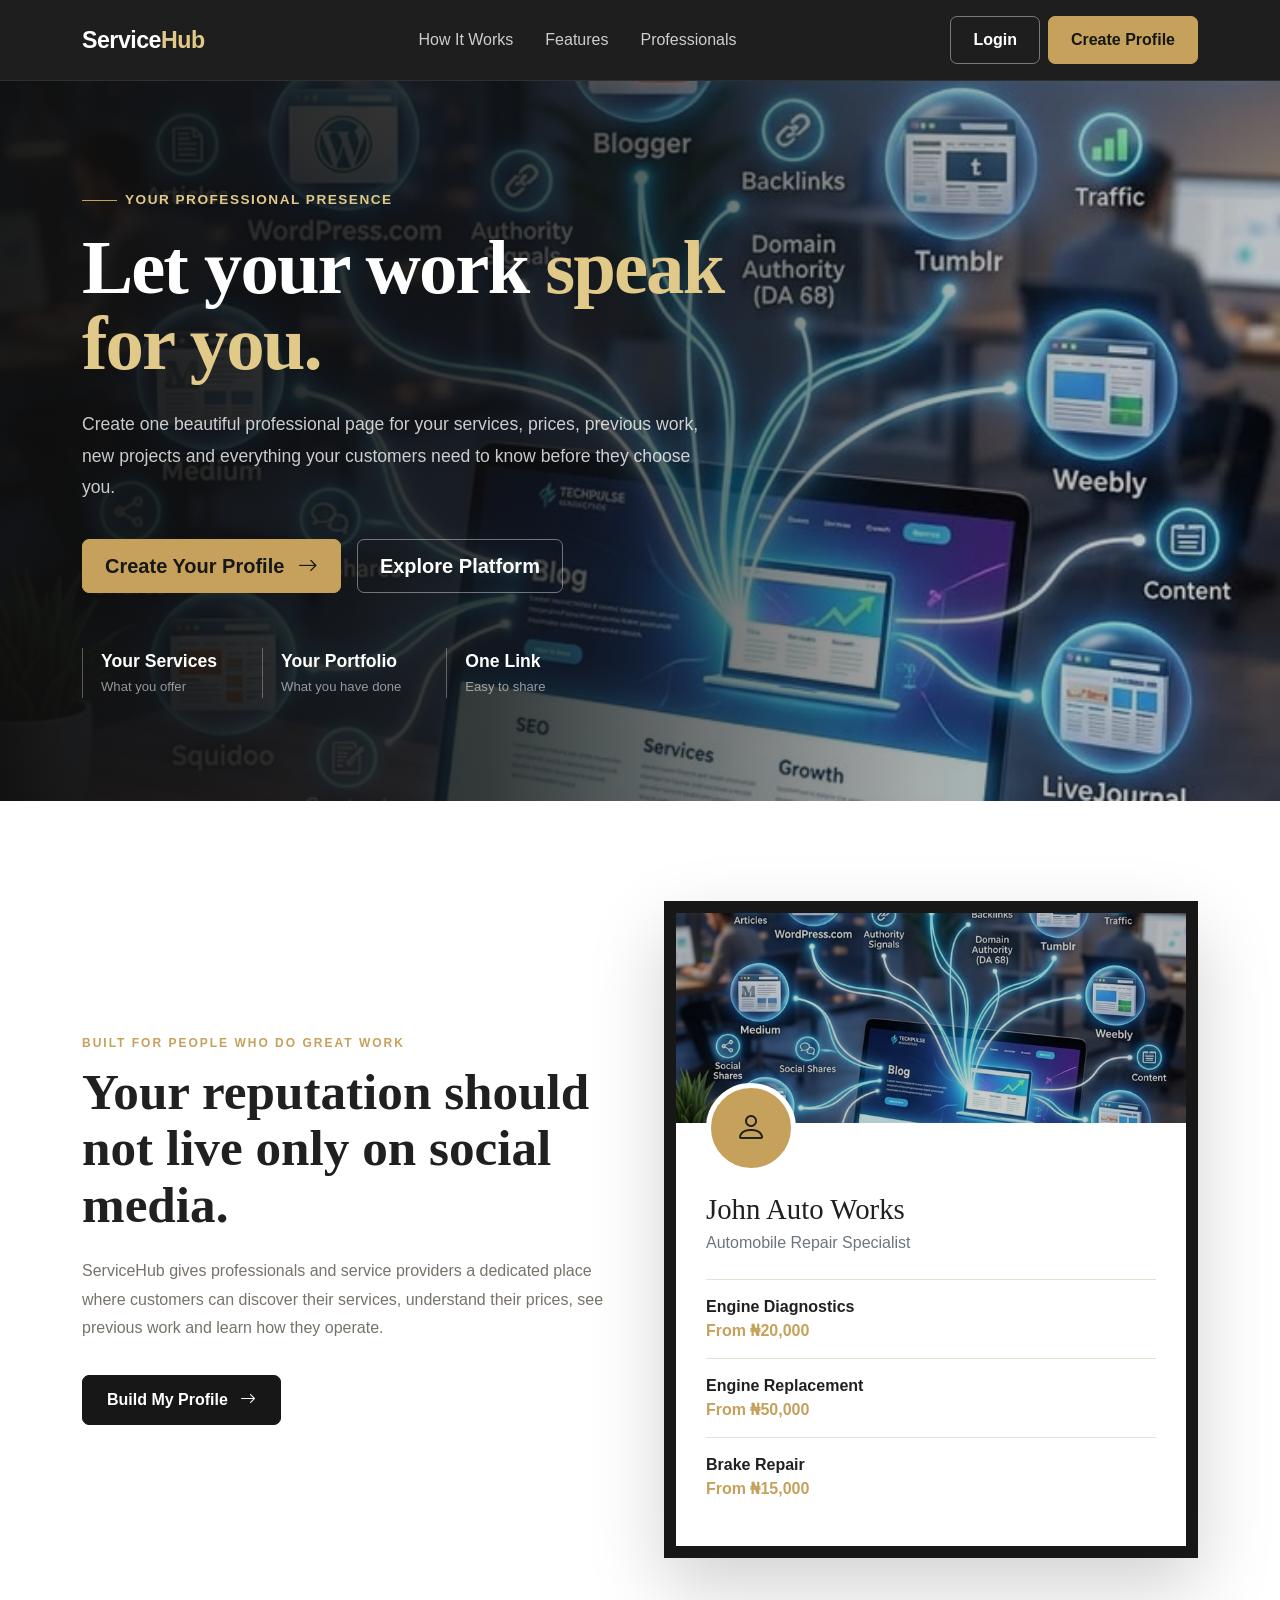
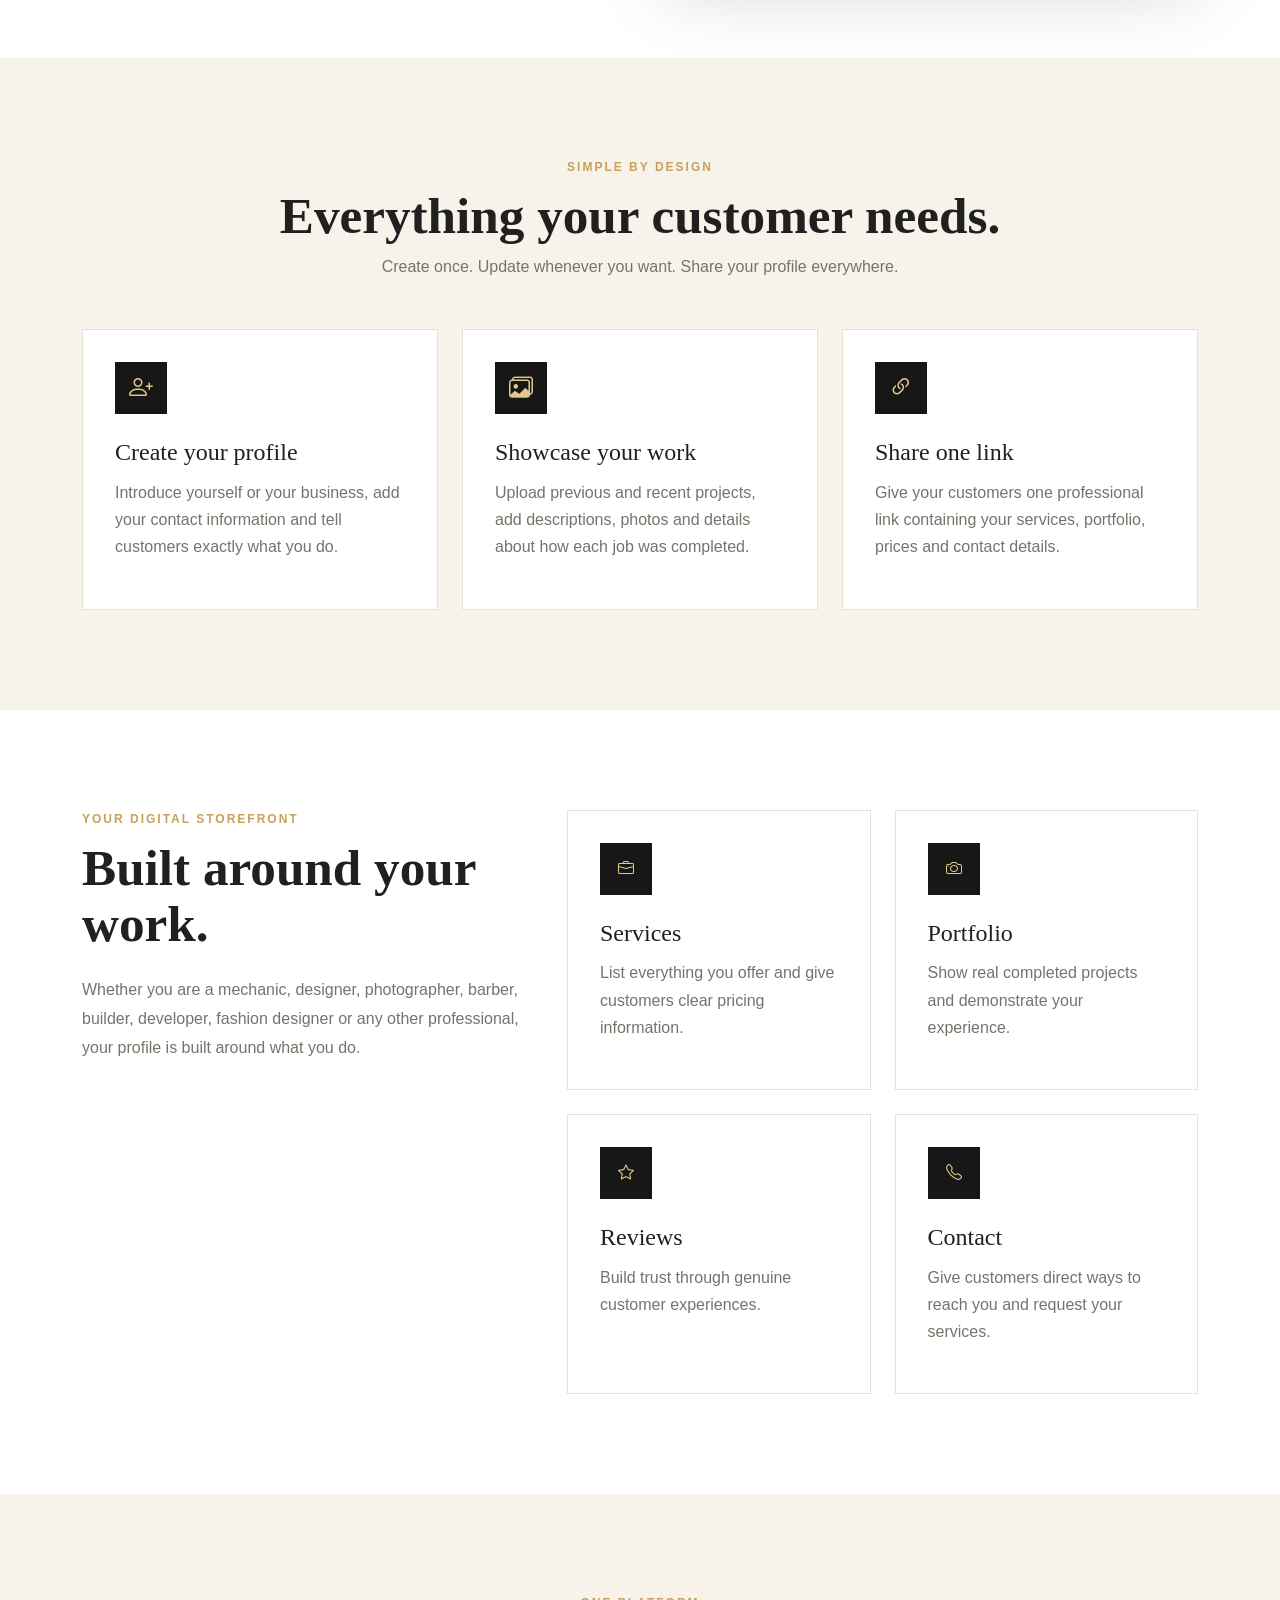
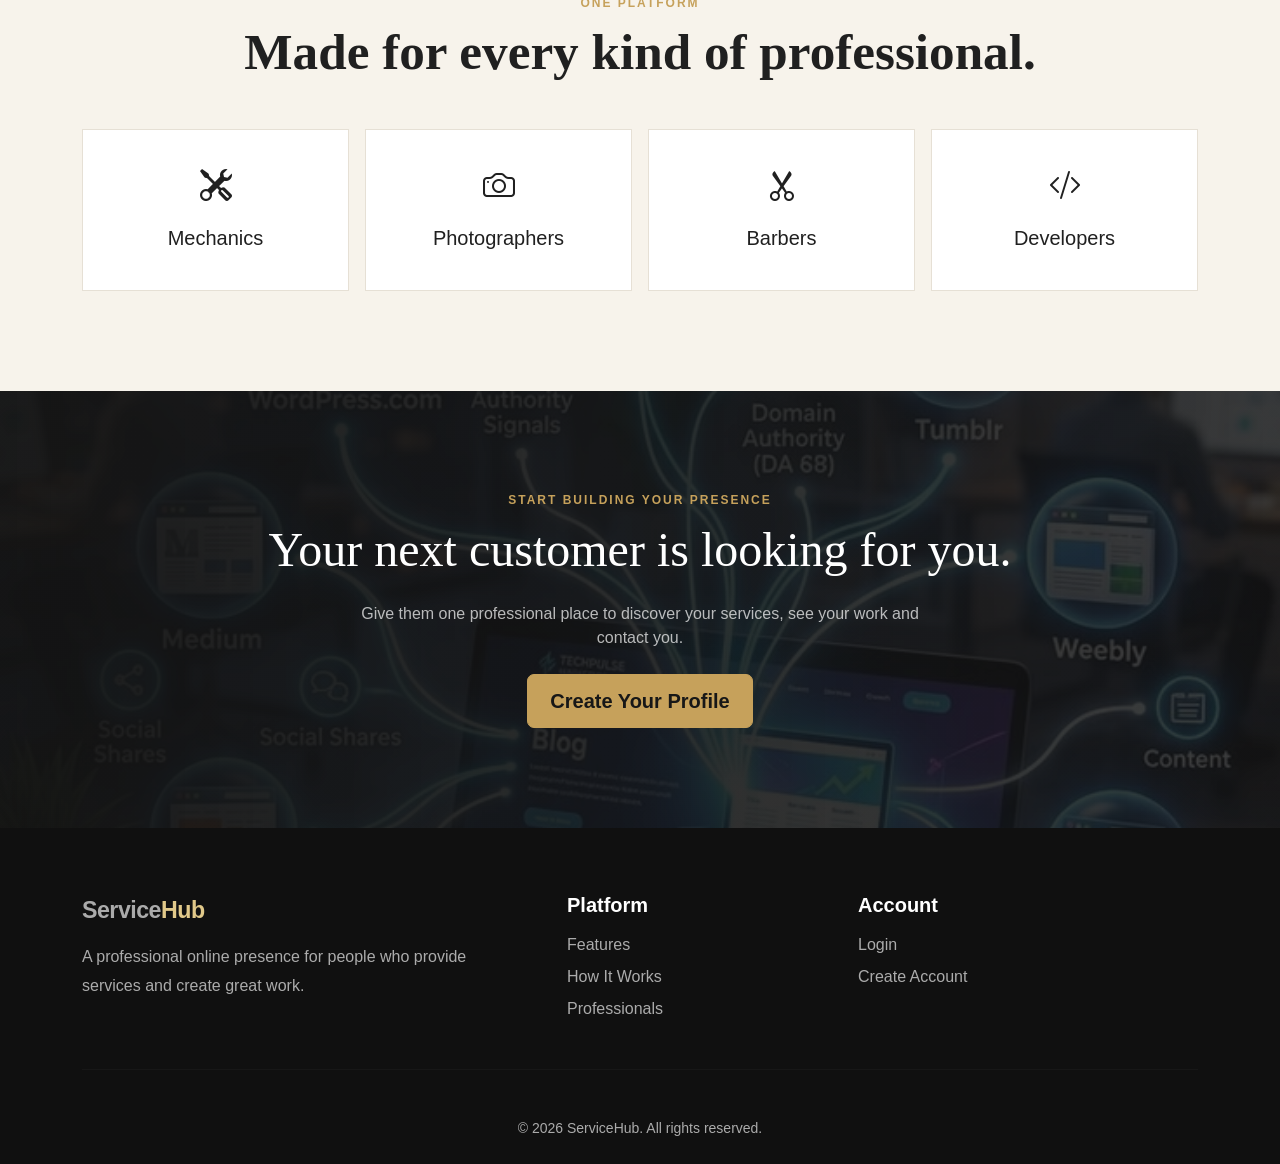
<file: index.html>
<!DOCTYPE html>
<html lang="en">

<head>

    <meta charset="UTF-8">

    <meta
        name="viewport"
        content="width=device-width, initial-scale=1.0"
    >

    <title>ServiceHub | Your Work. Your Story. Your Business.</title>

    <meta
        name="description"
        content="Create your professional service profile, showcase your work, publish your services and share one link with customers."
    >

    <!-- Bootstrap -->
    <link
        href="https://cdn.jsdelivr.net/npm/bootstrap@5.3.3/dist/css/bootstrap.min.css"
        rel="stylesheet"
    >

    <!-- Bootstrap Icons -->
    <link
        href="https://cdn.jsdelivr.net/npm/bootstrap-icons@1.11.3/font/bootstrap-icons.css"
        rel="stylesheet"
    >

    <!-- Custom CSS -->
    <link
        rel="stylesheet"
        href="./css/style.css"
    >

</head>


<body>


<!-- =====================================================
     NAVBAR
====================================================== -->

<nav class="navbar navbar-expand-lg main-navbar sticky-top">

    <div class="container">

        <a
            href="./index.html"
            class="brand"
        >
            Service<span>Hub</span>
        </a>


        <button
            class="navbar-toggler bg-light"
            type="button"
            data-bs-toggle="collapse"
            data-bs-target="#mainNavigation"
        >

            <span class="navbar-toggler-icon"></span>

        </button>


        <div
            class="collapse navbar-collapse"
            id="mainNavigation"
        >

            <ul class="navbar-nav mx-auto">

                <li class="nav-item">
                    <a
                        href="#how-it-works"
                        class="nav-link"
                    >
                        How It Works
                    </a>
                </li>

                <li class="nav-item">
                    <a
                        href="#features"
                        class="nav-link"
                    >
                        Features
                    </a>
                </li>

                <li class="nav-item">
                    <a
                        href="#professionals"
                        class="nav-link"
                    >
                        Professionals
                    </a>
                </li>

            </ul>


            <div class="d-flex gap-2">

                <a
                    href="./login.html"
                    class="btn btn-outline-light-custom"
                >
                    Login
                </a>

                <a
                    href="./register.html"
                    class="btn btn-gold"
                >
                    Create Profile
                </a>

            </div>

        </div>

    </div>

</nav>



<!-- =====================================================
     HERO
====================================================== -->

<section class="hero">

    <div class="container">

        <div class="hero-content">

            <div class="hero-eyebrow">
                Your professional presence
            </div>


            <h1>

                Let your work
                <span>speak for you.</span>

            </h1>


            <p class="hero-description">

                Create one beautiful professional page for
                your services, prices, previous work, new
                projects and everything your customers need
                to know before they choose you.

            </p>


            <div class="d-flex flex-wrap gap-3">

                <a
                    href="./register.html"
                    class="btn btn-gold btn-lg"
                >

                    Create Your Profile

                    <i class="bi bi-arrow-right ms-2"></i>

                </a>


                <a
                    href="#how-it-works"
                    class="btn btn-outline-light-custom btn-lg"
                >

                    Explore Platform

                </a>

            </div>


            <div class="hero-stats">

                <div class="hero-stat">

                    <strong>
                        Your Services
                    </strong>

                    <span>
                        What you offer
                    </span>

                </div>


                <div class="hero-stat">

                    <strong>
                        Your Portfolio
                    </strong>

                    <span>
                        What you have done
                    </span>

                </div>


                <div class="hero-stat">

                    <strong>
                        One Link
                    </strong>

                    <span>
                        Easy to share
                    </span>

                </div>

            </div>

        </div>

    </div>

</section>



<!-- =====================================================
     INTRO
====================================================== -->

<section class="section section-light">

    <div class="container">

        <div class="row align-items-center g-5">

            <div class="col-lg-6">

                <div class="section-label">
                    Built for people who do great work
                </div>

                <h2 class="section-title mb-4">

                    Your reputation should not live
                    only on social media.

                </h2>

                <p class="section-description">

                    ServiceHub gives professionals and service
                    providers a dedicated place where customers
                    can discover their services, understand their
                    prices, see previous work and learn how they
                    operate.

                </p>


                <a
                    href="./register.html"
                    class="btn btn-dark-custom mt-3"
                >

                    Build My Profile

                    <i class="bi bi-arrow-right ms-2"></i>

                </a>

            </div>


            <div class="col-lg-6">

                <div class="profile-preview">

                    <div class="profile-preview-inner">

                        <div class="profile-cover"></div>

                        <div class="profile-body">

                            <div class="profile-avatar">

                                <i class="bi bi-person"></i>

                            </div>


                            <div class="profile-name">
                                John Auto Works
                            </div>

                            <p class="text-secondary mb-4">
                                Automobile Repair Specialist
                            </p>


                            <div class="profile-service">

                                <strong>
                                    Engine Diagnostics
                                </strong>

                                <span>
                                    From ₦20,000
                                </span>

                            </div>


                            <div class="profile-service">

                                <strong>
                                    Engine Replacement
                                </strong>

                                <span>
                                    From ₦50,000
                                </span>

                            </div>


                            <div class="profile-service">

                                <strong>
                                    Brake Repair
                                </strong>

                                <span>
                                    From ₦15,000
                                </span>

                            </div>

                        </div>

                    </div>

                </div>

            </div>

        </div>

    </div>

</section>



<!-- =====================================================
     HOW IT WORKS
====================================================== -->

<section
    class="section"
    id="how-it-works"
>

    <div class="container">

        <div class="text-center mb-5">

            <div class="section-label">
                Simple by design
            </div>

            <h2 class="section-title">
                Everything your customer needs.
            </h2>

            <p class="section-description mx-auto">
                Create once. Update whenever you want.
                Share your profile everywhere.
            </p>

        </div>


        <div class="row g-4">


            <div class="col-md-4">

                <div class="feature-card">

                    <div class="feature-icon">

                        <i class="bi bi-person-plus fs-4"></i>

                    </div>

                    <h4>
                        Create your profile
                    </h4>

                    <p>

                        Introduce yourself or your business,
                        add your contact information and tell
                        customers exactly what you do.

                    </p>

                </div>

            </div>


            <div class="col-md-4">

                <div class="feature-card">

                    <div class="feature-icon">

                        <i class="bi bi-images fs-4"></i>

                    </div>

                    <h4>
                        Showcase your work
                    </h4>

                    <p>

                        Upload previous and recent projects,
                        add descriptions, photos and details
                        about how each job was completed.

                    </p>

                </div>

            </div>


            <div class="col-md-4">

                <div class="feature-card">

                    <div class="feature-icon">

                        <i class="bi bi-link-45deg fs-4"></i>

                    </div>

                    <h4>
                        Share one link
                    </h4>

                    <p>

                        Give your customers one professional
                        link containing your services,
                        portfolio, prices and contact details.

                    </p>

                </div>

            </div>

        </div>

    </div>

</section>



<!-- =====================================================
     FEATURES
====================================================== -->

<section
    class="section section-light"
    id="features"
>

    <div class="container">

        <div class="row g-5">

            <div class="col-lg-5">

                <div class="section-label">
                    Your digital storefront
                </div>

                <h2 class="section-title mb-4">
                    Built around your work.
                </h2>

                <p class="section-description">

                    Whether you are a mechanic, designer,
                    photographer, barber, builder, developer,
                    fashion designer or any other professional,
                    your profile is built around what you do.

                </p>

            </div>


            <div class="col-lg-7">

                <div class="row g-4">


                    <div class="col-md-6">

                        <div class="feature-card">

                            <div class="feature-icon">
                                <i class="bi bi-briefcase"></i>
                            </div>

                            <h4>
                                Services
                            </h4>

                            <p>
                                List everything you offer and
                                give customers clear pricing
                                information.
                            </p>

                        </div>

                    </div>


                    <div class="col-md-6">

                        <div class="feature-card">

                            <div class="feature-icon">
                                <i class="bi bi-camera"></i>
                            </div>

                            <h4>
                                Portfolio
                            </h4>

                            <p>
                                Show real completed projects
                                and demonstrate your experience.
                            </p>

                        </div>

                    </div>


                    <div class="col-md-6">

                        <div class="feature-card">

                            <div class="feature-icon">
                                <i class="bi bi-star"></i>
                            </div>

                            <h4>
                                Reviews
                            </h4>

                            <p>
                                Build trust through genuine
                                customer experiences.
                            </p>

                        </div>

                    </div>


                    <div class="col-md-6">

                        <div class="feature-card">

                            <div class="feature-icon">
                                <i class="bi bi-telephone"></i>
                            </div>

                            <h4>
                                Contact
                            </h4>

                            <p>
                                Give customers direct ways to
                                reach you and request your services.
                            </p>

                        </div>

                    </div>


                </div>

            </div>

        </div>

    </div>

</section>



<!-- =====================================================
     PROFESSIONALS
====================================================== -->

<section
    class="section"
    id="professionals"
>

    <div class="container">

        <div class="text-center mb-5">

            <div class="section-label">
                One platform
            </div>

            <h2 class="section-title">
                Made for every kind of professional.
            </h2>

        </div>


        <div class="row g-3 text-center">

            <div class="col-6 col-md-3">

                <div class="feature-card">

                    <i class="bi bi-tools fs-2"></i>

                    <h5 class="mt-3">
                        Mechanics
                    </h5>

                </div>

            </div>


            <div class="col-6 col-md-3">

                <div class="feature-card">

                    <i class="bi bi-camera fs-2"></i>

                    <h5 class="mt-3">
                        Photographers
                    </h5>

                </div>

            </div>


            <div class="col-6 col-md-3">

                <div class="feature-card">

                    <i class="bi bi-scissors fs-2"></i>

                    <h5 class="mt-3">
                        Barbers
                    </h5>

                </div>

            </div>


            <div class="col-6 col-md-3">

                <div class="feature-card">

                    <i class="bi bi-code-slash fs-2"></i>

                    <h5 class="mt-3">
                        Developers
                    </h5>

                </div>

            </div>

        </div>

    </div>

</section>



<!-- =====================================================
     CTA
====================================================== -->

<section class="cta">

    <div class="container text-center">

        <div class="section-label">
            Start building your presence
        </div>

        <h2 class="mb-4">
            Your next customer is looking for you.
        </h2>

        <p
            class="mx-auto mb-4"
            style="max-width:600px;color:rgba(255,255,255,0.7);"
        >

            Give them one professional place to discover
            your services, see your work and contact you.

        </p>

        <a
            href="./register.html"
            class="btn btn-gold btn-lg"
        >
            Create Your Profile
        </a>

    </div>

</section>



<!-- =====================================================
     FOOTER
====================================================== -->

<footer class="footer">

    <div class="container">

        <div class="row g-5">

            <div class="col-lg-5">

                <a
                    href="./index.html"
                    class="brand"
                >
                    Service<span>Hub</span>
                </a>

                <p style="max-width:450px;line-height:1.8;">

                    A professional online presence for people
                    who provide services and create great work.

                </p>

            </div>


            <div class="col-6 col-lg-3">

                <h5 class="mb-3">
                    Platform
                </h5>

                <div class="d-flex flex-column gap-2">

                    <a href="#features">
                        Features
                    </a>

                    <a href="#how-it-works">
                        How It Works
                    </a>

                    <a href="#professionals">
                        Professionals
                    </a>

                </div>

            </div>


            <div class="col-6 col-lg-3">

                <h5 class="mb-3">
                    Account
                </h5>

                <div class="d-flex flex-column gap-2">

                    <a href="./login.html">
                        Login
                    </a>

                    <a href="./register.html">
                        Create Account
                    </a>

                </div>

            </div>

        </div>


        <hr
            class="my-5"
            style="border-color:rgba(255,255,255,0.1);"
        >


        <div class="text-center small">

            © 2026 ServiceHub. All rights reserved.

            
        </div>

    </div>

</footer>



<script
    src="https://cdn.jsdelivr.net/npm/bootstrap@5.3.3/dist/js/bootstrap.bundle.min.js"
></script>

<script src="./js/config.js"></script>
<script src="./js/api.js"></script>
<script src="./js/app.js"></script>

</body>

</html>
</file>
<file: css/style.css>
/* =========================================================
   SERVICEHUB
   PREMIUM / CLASSIC DESIGN SYSTEM
   ========================================================= */

:root {
    --black: #171717;
    --black-soft: #222222;
    --gold: #c6a15b;
    --gold-light: #e1c98a;
    --cream: #f7f3eb;
    --white: #ffffff;
    --text: #202020;
    --muted: #77736b;
    --border: #e6e0d5;
    --success: #198754;
    --danger: #dc3545;
}


/* =========================================================
   GLOBAL
   ========================================================= */

* {
    box-sizing: border-box;
}

html {
    scroll-behavior: smooth;
}

body {
    margin: 0;
    font-family:
        Inter,
        -apple-system,
        BlinkMacSystemFont,
        "Segoe UI",
        sans-serif;
    color: var(--text);
    background: var(--cream);
}

a {
    text-decoration: none;
}

img {
    max-width: 100%;
}


/* =========================================================
   NAVBAR
   ========================================================= */

.main-navbar {
    background: rgba(23, 23, 23, 0.97);
    border-bottom: 1px solid rgba(255,255,255,0.08);
    padding: 16px 0;
}

.brand {
    color: var(--white);
    font-size: 1.45rem;
    font-weight: 800;
    letter-spacing: -0.5px;
}

.brand span {
    color: var(--gold-light);
}

.navbar-nav .nav-link {
    color: rgba(255,255,255,0.78) !important;
    font-weight: 500;
    margin: 0 8px;
}

.navbar-nav .nav-link:hover {
    color: var(--gold-light) !important;
}


/* =========================================================
   BUTTONS
   ========================================================= */

.btn-gold {
    background: var(--gold);
    border: 1px solid var(--gold);
    color: var(--black);
    border-radius: 7px;
    padding: 11px 22px;
    font-weight: 700;
}

.btn-gold:hover {
    background: var(--gold-light);
    border-color: var(--gold-light);
    color: var(--black);
}

.btn-dark-custom {
    background: var(--black);
    border: 1px solid var(--black);
    color: var(--white);
    border-radius: 7px;
    padding: 12px 24px;
    font-weight: 700;
}

.btn-dark-custom:hover {
    background: var(--black-soft);
    color: var(--white);
}

.btn-outline-light-custom {
    border: 1px solid rgba(255,255,255,0.4);
    color: var(--white);
    border-radius: 7px;
    padding: 11px 22px;
    font-weight: 600;
}

.btn-outline-light-custom:hover {
    background: var(--white);
    color: var(--black);
}


/* =========================================================
   HERO
   ========================================================= */

.hero {
    min-height: 720px;
    position: relative;
    display: flex;
    align-items: center;
    overflow: hidden;

    background:
        linear-gradient(
            90deg,
            rgba(15,15,15,0.94) 0%,
            rgba(15,15,15,0.82) 38%,
            rgba(15,15,15,0.35) 72%,
            rgba(15,15,15,0.15) 100%
        ),
        url("../image/photo.jpg") center center / cover no-repeat;
}

.hero-content {
    max-width: 700px;
    color: var(--white);
    padding: 100px 0;
}

.hero-eyebrow {
    display: inline-flex;
    align-items: center;
    gap: 8px;
    color: var(--gold-light);
    font-size: 0.85rem;
    font-weight: 800;
    letter-spacing: 1.5px;
    text-transform: uppercase;
    margin-bottom: 20px;
}

.hero-eyebrow::before {
    content: "";
    width: 35px;
    height: 1px;
    background: var(--gold);
}

.hero h1 {
    font-family:
        Georgia,
        "Times New Roman",
        serif;
    font-size: clamp(3rem, 6vw, 5.6rem);
    line-height: 0.98;
    font-weight: 600;
    letter-spacing: -2px;
    margin-bottom: 28px;
}

.hero h1 span {
    color: var(--gold-light);
}

.hero-description {
    color: rgba(255,255,255,0.78);
    font-size: 1.1rem;
    line-height: 1.8;
    max-width: 620px;
    margin-bottom: 35px;
}


/* =========================================================
   HERO STATS
   ========================================================= */

.hero-stats {
    margin-top: 55px;
    display: flex;
    gap: 45px;
    flex-wrap: wrap;
}

.hero-stat {
    border-left: 1px solid rgba(255,255,255,0.3);
    padding-left: 18px;
}

.hero-stat strong {
    display: block;
    color: var(--white);
    font-size: 1.1rem;
}

.hero-stat span {
    color: rgba(255,255,255,0.55);
    font-size: 0.82rem;
}


/* =========================================================
   SECTION
   ========================================================= */

.section {
    padding: 100px 0;
}

.section-light {
    background: var(--white);
}

.section-dark {
    background: var(--black);
    color: var(--white);
}

.section-label {
    color: var(--gold);
    text-transform: uppercase;
    letter-spacing: 2px;
    font-size: 0.75rem;
    font-weight: 800;
    margin-bottom: 12px;
}

.section-title {
    font-family:
        Georgia,
        "Times New Roman",
        serif;
    font-size: clamp(2.3rem, 4vw, 3.6rem);
    line-height: 1.1;
    font-weight: 600;
}

.section-description {
    color: var(--muted);
    max-width: 650px;
    line-height: 1.8;
}


/* =========================================================
   FEATURE CARDS
   ========================================================= */

.feature-card {
    background: var(--white);
    border: 1px solid var(--border);
    padding: 32px;
    height: 100%;
    transition: 0.3s ease;
}

.feature-card:hover {
    transform: translateY(-5px);
    box-shadow: 0 20px 45px rgba(0,0,0,0.08);
}

.feature-icon {
    width: 52px;
    height: 52px;
    background: var(--black);
    color: var(--gold-light);
    display: flex;
    align-items: center;
    justify-content: center;
    margin-bottom: 24px;
}

.feature-card h4 {
    font-family: Georgia, serif;
    margin-bottom: 12px;
}

.feature-card p {
    color: var(--muted);
    line-height: 1.7;
}


/* =========================================================
   PROFILE PREVIEW
   ========================================================= */

.profile-preview {
    background: var(--black);
    padding: 12px;
    box-shadow: 0 30px 70px rgba(0,0,0,0.18);
}

.profile-preview-inner {
    background: var(--white);
}

.profile-cover {
    height: 210px;

    background:
        linear-gradient(
            rgba(0,0,0,0.2),
            rgba(0,0,0,0.2)
        ),
        url("../image/photo.jpg") center / cover;
}

.profile-body {
    padding: 30px;
    position: relative;
}

.profile-avatar {
    width: 90px;
    height: 90px;
    border-radius: 50%;
    background: var(--gold);
    display: flex;
    align-items: center;
    justify-content: center;
    font-size: 2rem;
    margin-top: -70px;
    border: 5px solid var(--white);
}

.profile-name {
    font-family: Georgia, serif;
    font-size: 1.8rem;
    margin-top: 15px;
}

.profile-service {
    border-top: 1px solid var(--border);
    padding: 15px 0;
}

.profile-service strong {
    display: block;
}

.profile-service span {
    color: var(--gold);
    font-weight: 700;
}


/* =========================================================
   CTA
   ========================================================= */

.cta {
    background:
        linear-gradient(
            90deg,
            rgba(20,20,20,0.97),
            rgba(20,20,20,0.82)
        ),
        url("../image/photo.jpg") center / cover;

    padding: 100px 20px;
    color: var(--white);
}

.cta h2 {
    font-family: Georgia, serif;
    font-size: 3rem;
}


/* =========================================================
   FOOTER
   ========================================================= */

.footer {
    background: #101010;
    color: rgba(255,255,255,0.65);
    padding: 65px 0 25px;
}

.footer .brand {
    display: inline-block;
    margin-bottom: 15px;
}

.footer h5 {
    color: var(--white);
    font-weight: 700;
}

.footer a {
    color: rgba(255,255,255,0.65);
}

.footer a:hover {
    color: var(--gold-light);
}


/* =========================================================
   RESPONSIVE
   ========================================================= */

@media (max-width: 768px) {

    .hero {
        min-height: 680px;

        background:
            linear-gradient(
                rgba(15,15,15,0.82),
                rgba(15,15,15,0.94)
            ),
            url("../image/photo.jpg") center / cover;
    }

    .hero-content {
        padding: 80px 0;
    }

    .hero h1 {
        font-size: 3.2rem;
    }

    .hero-stats {
        gap: 20px;
    }

    .section {
        padding: 70px 0;
    }

    .cta h2 {
        font-size: 2.3rem;
    }
}

/* =========================================================
   SERVICEHUB AUTHENTICATION PAGES
   LOGIN + REGISTER
   PREMIUM CLASSIC DESIGN
========================================================= */

:root {
    --black: #171717;
    --black-soft: #222222;
    --gold: #c6a15b;
    --gold-light: #e1c98a;
    --cream: #f7f3eb;
    --white: #ffffff;
    --text: #202020;
    --muted: #77736b;
    --border: #e6e0d5;
    --danger: #dc3545;
    --success: #198754;
}


/* =========================================================
   RESET
========================================================= */

* {
    margin: 0;
    padding: 0;
    box-sizing: border-box;
}

html {
    scroll-behavior: smooth;
}

body {
    min-height: 100vh;
    background: var(--cream);
    color: var(--text);
    font-family: Arial, Helvetica, sans-serif;
}


/* =========================================================
   NAVBAR
========================================================= */

.auth-navbar {
    height: 78px;
    background: var(--black);
    border-bottom: 1px solid rgba(255, 255, 255, 0.08);
    display: flex;
    align-items: center;
    position: relative;
    z-index: 1000;
}

.auth-navbar-container {
    width: 100%;
    max-width: 1280px;
    margin: 0 auto;
    padding: 0 30px;

    display: flex;
    align-items: center;
    justify-content: space-between;
}


/* LOGO */

.auth-brand {
    text-decoration: none;
    color: var(--white);

    font-family: Georgia, "Times New Roman", serif;
    font-size: 27px;
    font-weight: 700;
    letter-spacing: -0.5px;
}

.auth-brand span {
    color: var(--gold);
}


/* NAV RIGHT */

.auth-nav-right {
    display: flex;
    align-items: center;
    gap: 12px;
}

.auth-nav-text {
    color: rgba(255, 255, 255, 0.65);
    font-size: 14px;
    margin-right: 5px;
}

.auth-nav-link {
    text-decoration: none;
    color: var(--white);

    border: 1px solid rgba(255, 255, 255, 0.28);
    padding: 10px 18px;
    border-radius: 5px;

    font-size: 14px;
    font-weight: 600;

    transition: all 0.25s ease;
}

.auth-nav-link:hover {
    background: var(--gold);
    border-color: var(--gold);
    color: var(--black);
}


/* =========================================================
   AUTH PAGE
========================================================= */

.auth-page {
    min-height: calc(100vh - 78px);

    display: flex;
    align-items: stretch;
}


/* =========================================================
   LEFT IMAGE PANEL
========================================================= */

.auth-visual {
    width: 52%;
    min-height: calc(100vh - 78px);

    position: relative;
    overflow: hidden;

    background-image:
        linear-gradient(
            90deg,
            rgba(15, 15, 15, 0.94) 0%,
            rgba(15, 15, 15, 0.78) 45%,
            rgba(15, 15, 15, 0.35) 100%
        ),
        url("../image/photo.jpg");

    background-position: center;
    background-size: cover;
    background-repeat: no-repeat;
}


/* DARK OVERLAY */

.auth-visual::after {
    content: "";
    position: absolute;
    inset: 0;

    background:
        linear-gradient(
            180deg,
            rgba(0, 0, 0, 0.08),
            rgba(0, 0, 0, 0.25)
        );

    pointer-events: none;
}


/* =========================================================
   IMAGE CONTENT
========================================================= */

.auth-visual-content {
    position: relative;
    z-index: 2;

    height: 100%;

    max-width: 570px;
    padding: 80px;

    display: flex;
    flex-direction: column;
    justify-content: center;
}

.auth-eyebrow {
    color: var(--gold-light);

    text-transform: uppercase;
    letter-spacing: 3px;

    font-size: 12px;
    font-weight: 700;

    margin-bottom: 22px;
}

.auth-visual h1 {
    color: var(--white);

    font-family: Georgia, "Times New Roman", serif;

    font-size: clamp(42px, 4vw, 68px);
    line-height: 1.05;

    margin-bottom: 25px;
}

.auth-visual h1 span {
    color: var(--gold);
}

.auth-visual-description {
    color: rgba(255, 255, 255, 0.78);

    font-size: 16px;
    line-height: 1.8;

    max-width: 480px;
}


/* =========================================================
   VISUAL BOTTOM
========================================================= */

.auth-visual-bottom {
    position: absolute;
    z-index: 3;

    left: 80px;
    right: 80px;
    bottom: 50px;

    display: flex;
    align-items: center;
    gap: 35px;
}

.auth-stat {
    display: flex;
    flex-direction: column;
}

.auth-stat strong {
    color: var(--white);
    font-family: Georgia, "Times New Roman", serif;
    font-size: 25px;
}

.auth-stat span {
    color: rgba(255, 255, 255, 0.55);
    font-size: 12px;
    margin-top: 3px;
}


/* =========================================================
   RIGHT FORM PANEL
========================================================= */

.auth-form-panel {
    width: 48%;
    min-height: calc(100vh - 78px);

    background: var(--cream);

    display: flex;
    align-items: center;
    justify-content: center;

    padding: 60px 50px;
}


/* =========================================================
   FORM CONTAINER
========================================================= */

.auth-form-container {
    width: 100%;
    max-width: 470px;
}


/* =========================================================
   FORM HEADER
========================================================= */

.auth-form-header {
    margin-bottom: 32px;
}

.auth-form-label {
    color: var(--gold);

    text-transform: uppercase;
    letter-spacing: 2px;

    font-size: 11px;
    font-weight: 700;

    margin-bottom: 10px;
}

.auth-form-header h2 {
    font-family: Georgia, "Times New Roman", serif;

    font-size: 40px;
    line-height: 1.1;

    color: var(--black);

    margin-bottom: 12px;
}

.auth-form-header p {
    color: var(--muted);
    font-size: 14px;
    line-height: 1.7;
}


/* =========================================================
   ALERT
========================================================= */

.auth-alert {
    display: none;

    padding: 13px 15px;

    border-radius: 5px;

    font-size: 13px;
    line-height: 1.5;

    margin-bottom: 20px;
}

.auth-alert.show {
    display: block;
}

.auth-alert.error {
    background: #fce8e8;
    color: var(--danger);
    border: 1px solid #f3c4c4;
}

.auth-alert.success {
    background: #e8f6ed;
    color: var(--success);
    border: 1px solid #c3e6cd;
}


/* =========================================================
   FORM GROUP
========================================================= */

.auth-form-group {
    margin-bottom: 19px;
}

.auth-form-group label {
    display: block;

    color: var(--black);

    font-size: 13px;
    font-weight: 700;

    margin-bottom: 8px;
}

.auth-form-group input,
.auth-form-group select {
    width: 100%;

    height: 50px;

    padding: 0 15px;

    border: 1px solid var(--border);
    border-radius: 5px;

    background: var(--white);

    color: var(--text);

    font-size: 14px;

    outline: none;

    transition: all 0.2s ease;
}

.auth-form-group input:focus,
.auth-form-group select:focus {
    border-color: var(--gold);

    box-shadow:
        0 0 0 3px rgba(198, 161, 91, 0.12);
}

.auth-form-group input::placeholder {
    color: #aaa59c;
}


/* =========================================================
   TWO COLUMN FORM
========================================================= */

.auth-form-row {
    display: grid;
    grid-template-columns: 1fr 1fr;
    gap: 15px;
}


/* =========================================================
   PASSWORD ROW
========================================================= */

.auth-password-wrapper {
    position: relative;
}

.auth-password-wrapper input {
    padding-right: 48px;
}

.auth-password-toggle {
    position: absolute;

    right: 15px;
    top: 50%;

    transform: translateY(-50%);

    border: none;
    background: transparent;

    color: var(--muted);

    cursor: pointer;

    font-size: 16px;
}

.auth-password-toggle:hover {
    color: var(--black);
}


/* =========================================================
   REMEMBER / FORGOT
========================================================= */

.auth-options {
    display: flex;
    justify-content: space-between;
    align-items: center;

    margin: 4px 0 22px;
}

.auth-checkbox {
    display: flex;
    align-items: center;
    gap: 8px;

    color: var(--muted);

    font-size: 13px;
}

.auth-checkbox input {
    width: 15px;
    height: 15px;
    accent-color: var(--gold);
}

.auth-forgot {
    color: var(--black);

    text-decoration: none;

    font-size: 13px;
    font-weight: 600;
}

.auth-forgot:hover {
    color: var(--gold);
}


/* =========================================================
   MAIN BUTTON
========================================================= */

.auth-submit {
    width: 100%;

    height: 52px;

    border: none;
    border-radius: 5px;

    background: var(--black);

    color: var(--white);

    font-size: 14px;
    font-weight: 700;

    cursor: pointer;

    transition: all 0.25s ease;
}

.auth-submit:hover {
    background: var(--gold);
    color: var(--black);

    transform: translateY(-1px);
}


/* =========================================================
   DIVIDER
========================================================= */

.auth-divider {
    display: flex;
    align-items: center;

    gap: 14px;

    margin: 25px 0;

    color: #aaa59c;

    font-size: 11px;

    text-transform: uppercase;
    letter-spacing: 1px;
}

.auth-divider::before,
.auth-divider::after {
    content: "";

    height: 1px;
    flex: 1;

    background: var(--border);
}


/* =========================================================
   BOTTOM LINK
========================================================= */

.auth-bottom-text {
    text-align: center;

    color: var(--muted);

    font-size: 13px;
}

.auth-bottom-text a {
    color: var(--black);

    font-weight: 700;

    text-decoration: none;
}

.auth-bottom-text a:hover {
    color: var(--gold);
}


/* =========================================================
   REGISTER BENEFITS
========================================================= */

.auth-benefits {
    margin-top: 25px;

    display: grid;
    grid-template-columns: 1fr 1fr;

    gap: 10px;
}

.auth-benefit {
    display: flex;
    align-items: center;
    gap: 8px;

    color: var(--muted);

    font-size: 12px;
}

.auth-benefit i {
    color: var(--gold);
    font-size: 14px;
}


/* =========================================================
   FOOT NOTE
========================================================= */

.auth-footnote {
    text-align: center;

    color: #99958d;

    font-size: 11px;

    line-height: 1.6;

    margin-top: 22px;
}


/* =========================================================
   MOBILE
========================================================= */

@media (max-width: 991px) {

    .auth-navbar {
        height: 70px;
    }

    .auth-navbar-container {
        padding: 0 20px;
    }

    .auth-brand {
        font-size: 24px;
    }

    .auth-nav-text {
        display: none;
    }

    .auth-page {
        display: block;
    }

    .auth-visual {
        width: 100%;
        min-height: 340px;

        background-position: center center;
    }

    .auth-visual-content {
        max-width: 650px;
        padding: 55px 35px;
    }

    .auth-visual h1 {
        font-size: 43px;
    }

    .auth-visual-bottom {
        left: 35px;
        right: 35px;
        bottom: 30px;
    }

    .auth-form-panel {
        width: 100%;
        min-height: auto;

        padding: 55px 30px;
    }

    .auth-form-container {
        max-width: 600px;
    }
}


/* =========================================================
   SMALL MOBILE
========================================================= */

@media (max-width: 575px) {

    .auth-navbar {
        height: 65px;
    }

    .auth-navbar-container {
        padding: 0 16px;
    }

    .auth-brand {
        font-size: 22px;
    }

    .auth-nav-link {
        padding: 8px 13px;
        font-size: 12px;
    }

    .auth-visual {
        min-height: 330px;
    }

    .auth-visual-content {
        padding: 40px 24px;
        justify-content: center;
    }

    .auth-eyebrow {
        font-size: 10px;
        letter-spacing: 2px;
        margin-bottom: 15px;
    }

    .auth-visual h1 {
        font-size: 36px;
        margin-bottom: 16px;
    }

    .auth-visual-description {
        font-size: 14px;
        line-height: 1.6;
    }

    .auth-visual-bottom {
        display: none;
    }

    .auth-form-panel {
        padding: 40px 20px;
    }

    .auth-form-header h2 {
        font-size: 33px;
    }

    .auth-form-row {
        grid-template-columns: 1fr;
        gap: 0;
    }

    .auth-benefits {
        grid-template-columns: 1fr;
    }
}
</file>
